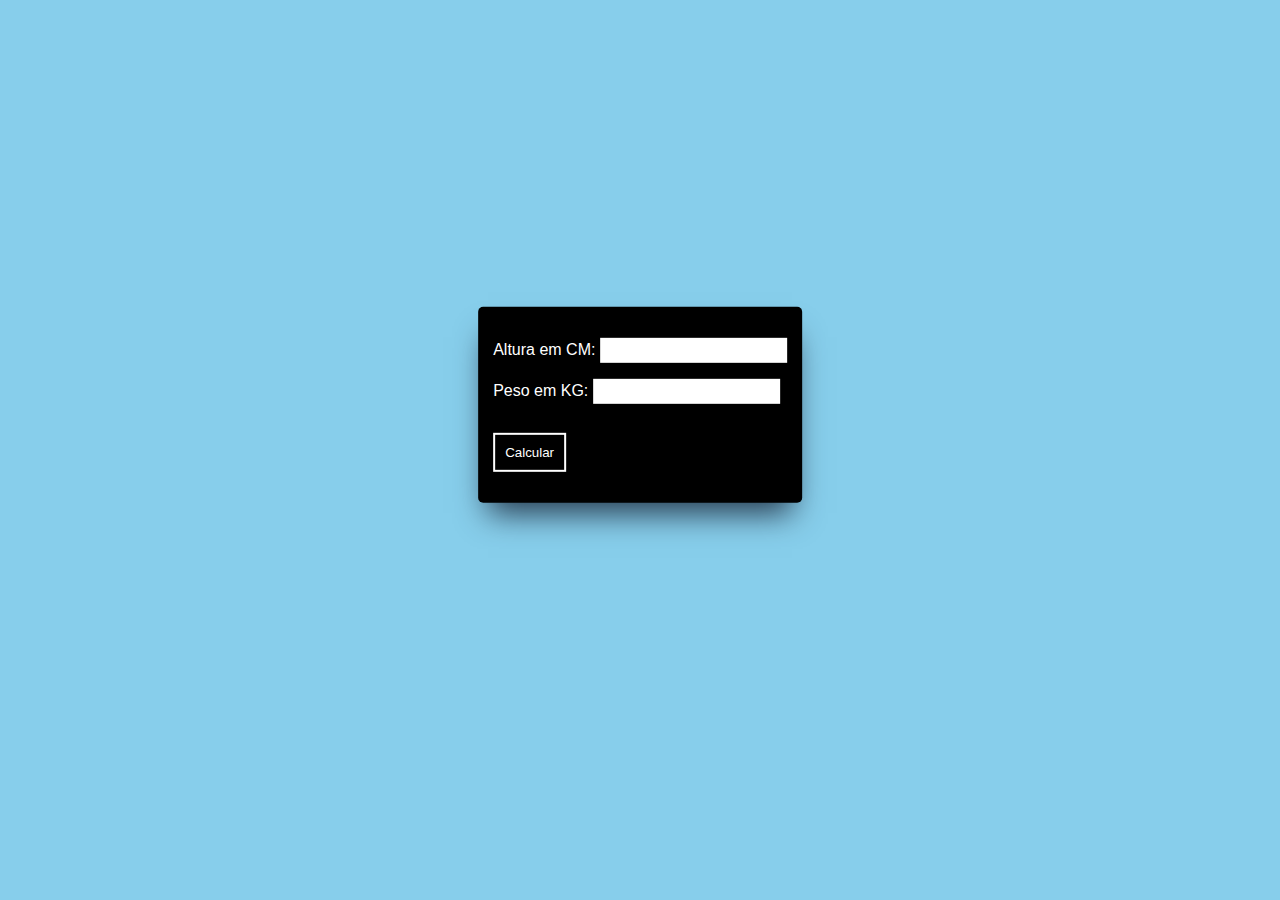
<file: calculadora-imc/index.html>
<!DOCTYPE html>
<html lang="pt-br">
<head>
    <meta charset="UTF-8">
    <meta http-equiv="X-UA-Compatible" content="IE=edge">
    <meta name="viewport" content="width=device-width, initial-scale=1.0">
    <title>Calculadora IMC</title>
    <link rel="stylesheet" href="style.css">
    <script src="script.js" defer></script>
</head>
<body>
    <div class="wrapper">
        <p>Altura em CM:
            <input type="text" id="altura"><br><span id="altura_error"></span>
        </p>

        <p>Peso em KG:
            <input type="text" id="peso"><br><span id="peso_error"></span>
        </p>

        <button id="btn">Calcular</button>
        <p id="output"></p>
    </div>
</body>
</html>
</file>
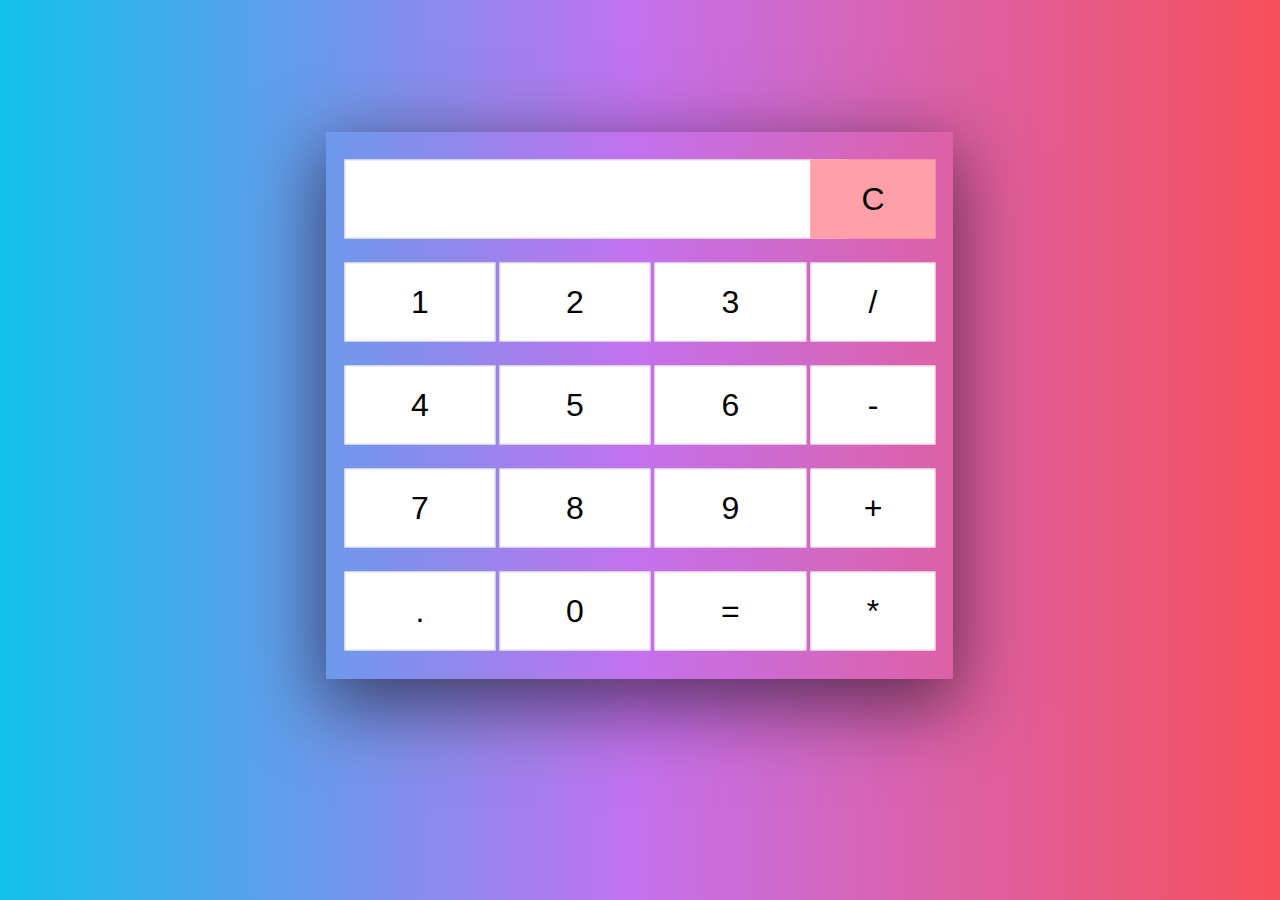
<file: calculadora/index.html>
<!DOCTYPE html>
<html lang="pt-br">
<head>
    <meta charset="UTF-8">
    <meta http-equiv="X-UA-Compatible" content="IE=edge">
    <meta name="viewport" content="width=device-width, initial-scale=1.0">
    <title>Calculadora</title>
    <link rel="stylesheet" href="style.css">
    <script src="script.js"></script>
</head>
<body>
    <table class="tb1">
        <tr>
            <td colspan="3"><input type="text" id="result"></td>
            <td><input type="button" value="C" onclick="clr()" id="clear"></td>
        </tr>
        <tr>
            <td><input type="button" value="1" onclick="Num('1')"></td>
            <td><input type="button" value="2" onclick="Num('2')"></td>
            <td><input type="button" value="3" onclick="Num('3')"></td>
            <td><input type="button" value="/" onclick="Num('/')"></td>
        </tr>
        <tr>
            <td><input type="button" value="4" onclick="Num('4')"></td>
            <td><input type="button" value="5" onclick="Num('5')"></td>
            <td><input type="button" value="6" onclick="Num('6')"></td>
            <td><input type="button" value="-" onclick="Num('-')"></td>
        </tr>
        <tr>
            <td><input type="button" value="7" onclick="Num('7')"></td>
            <td><input type="button" value="8" onclick="Num('8')"></td>
            <td><input type="button" value="9" onclick="Num('9')"></td>
            <td><input type="button" value="+" onclick="Num('+')"></td>
        </tr>
        <tr>
            <td><input type="button" value="." onclick="Num('.')"></td>
            <td><input type="button" value="0" onclick="Num('0')"></td>
            <td><input type="button" value="=" onclick="equal('=')"></td>
            <td><input type="button" value="*" onclick="Num('*')"></td>
        </tr>
    </table>
</body>
</html>
</file>
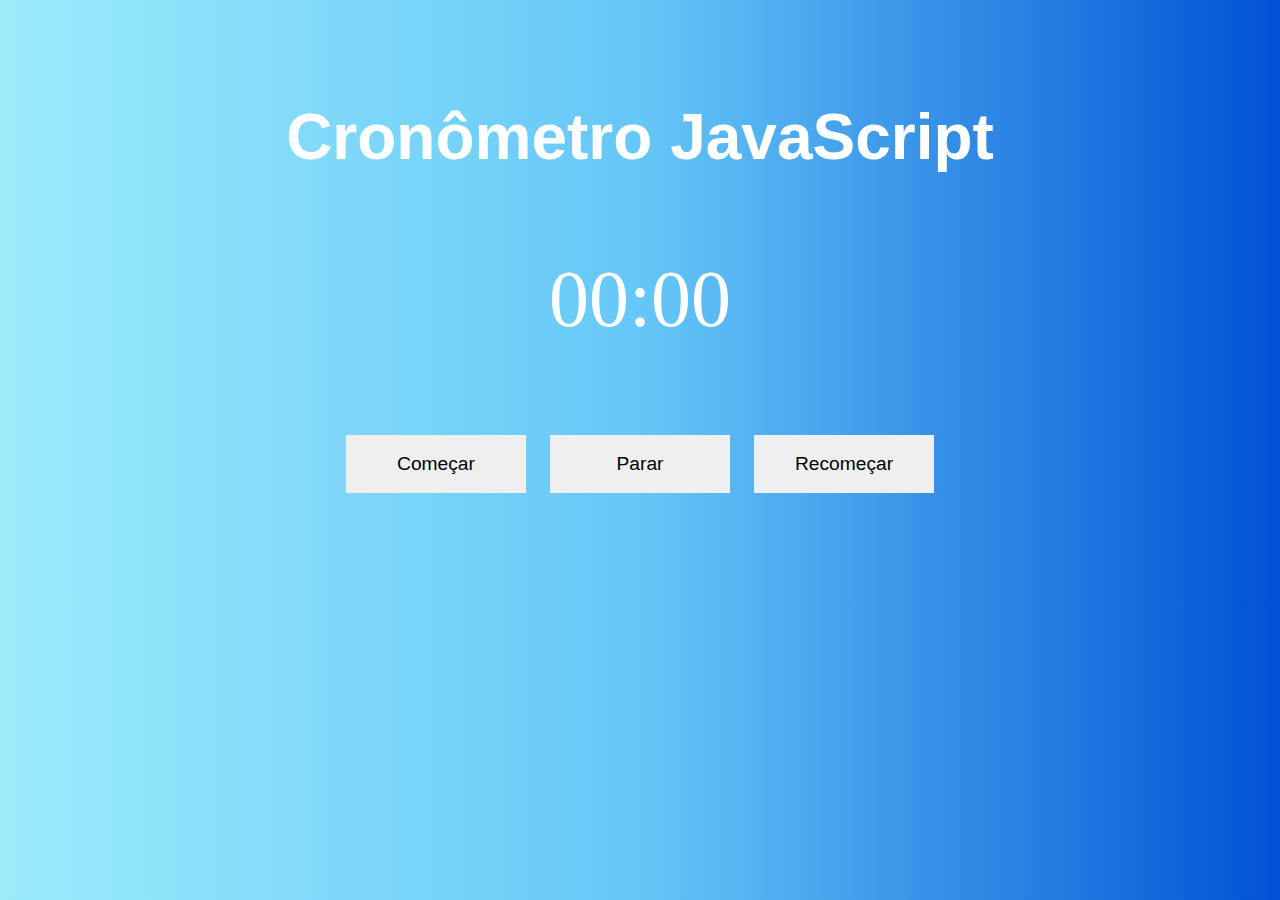
<file: cronometro/index.html>
<!DOCTYPE html>
<html lang="pt-br">
<head>
    <meta charset="UTF-8">
    <meta http-equiv="X-UA-Compatible" content="IE=edge">
    <meta name="viewport" content="width=device-width, initial-scale=1.0">
    <title>Cronometro</title>
    <link rel="stylesheet" href="style.css">
    <script src="script.js" defer></script>
</head>
<body>
    <div class="container">
        <h1>Cronômetro JavaScript</h1>
        <p><span id="second">00</span>:<span id="tens">00</span></p>
        <button id="btn-start">Começar</button>
        <button id="btn-stop">Parar</button>
        <button id="btn-reset">Recomeçar</button>
    </div>
</body>
</html>
</file>
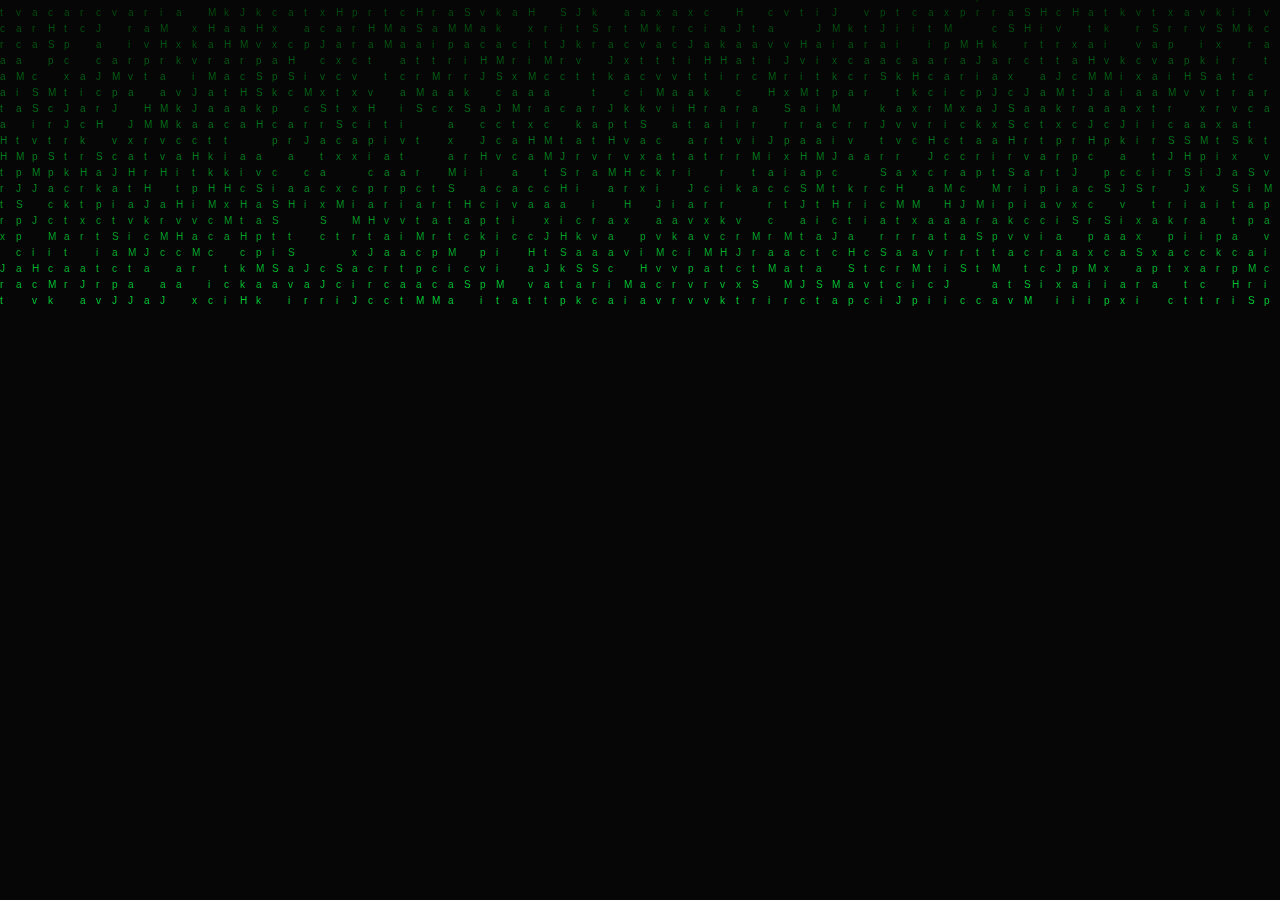
<file: efeito-matrix/index.html>
<!DOCTYPE html>
<html lang="pt-br">
<head>
    <meta charset="UTF-8">
    <meta http-equiv="X-UA-Compatible" content="IE=edge">
    <meta name="viewport" content="width=device-width, initial-scale=1.0">
    <title>Matrix Hack JavaScript</title>
</head>
<style>
    *{
    margin: 0%;
    padding: 0%;
    overflow: hidden;
}
</style>
<body>
    <canvas id="canvas" style="background: #111;"></canvas>
    <script>
        var canvas = document.getElementById('canvas');
var context = canvas.getContext('2d');
var W = window.innerWidth;
var H = window.innerHeight;

canvas.width = W;
canvas.height = H;

var fontSize = 16;
var columns = Math.floor(W / fontSize);
var drops = [];
for(var i=0; i<columns; i++){
    drops.push(0);
}

var str = "Matrix Hack JavaScript";
function draw(){
    context.fillStyle = "rgba(0,0,0,0.05)";
    context.fillRect(0, 0, W, H);
    context.fontSize = "700 " + fontSize + "px";
    context.fillStyle = "#00cc33";
    for(var i=0; i<columns; i++){
        var index = Math.floor(Math.random()*str.length);
        var x = i * fontSize;
        var y = drops[i] * fontSize;
        context.fillText(str[index], x, y);
        if(y >= canvas.height && Math.random() > 0.99){
            drops[i] = 0;
        }
        drops[i]++;
    }
}
draw();
setInterval(draw, 35);
    </script>
</body>
</html>
</file>
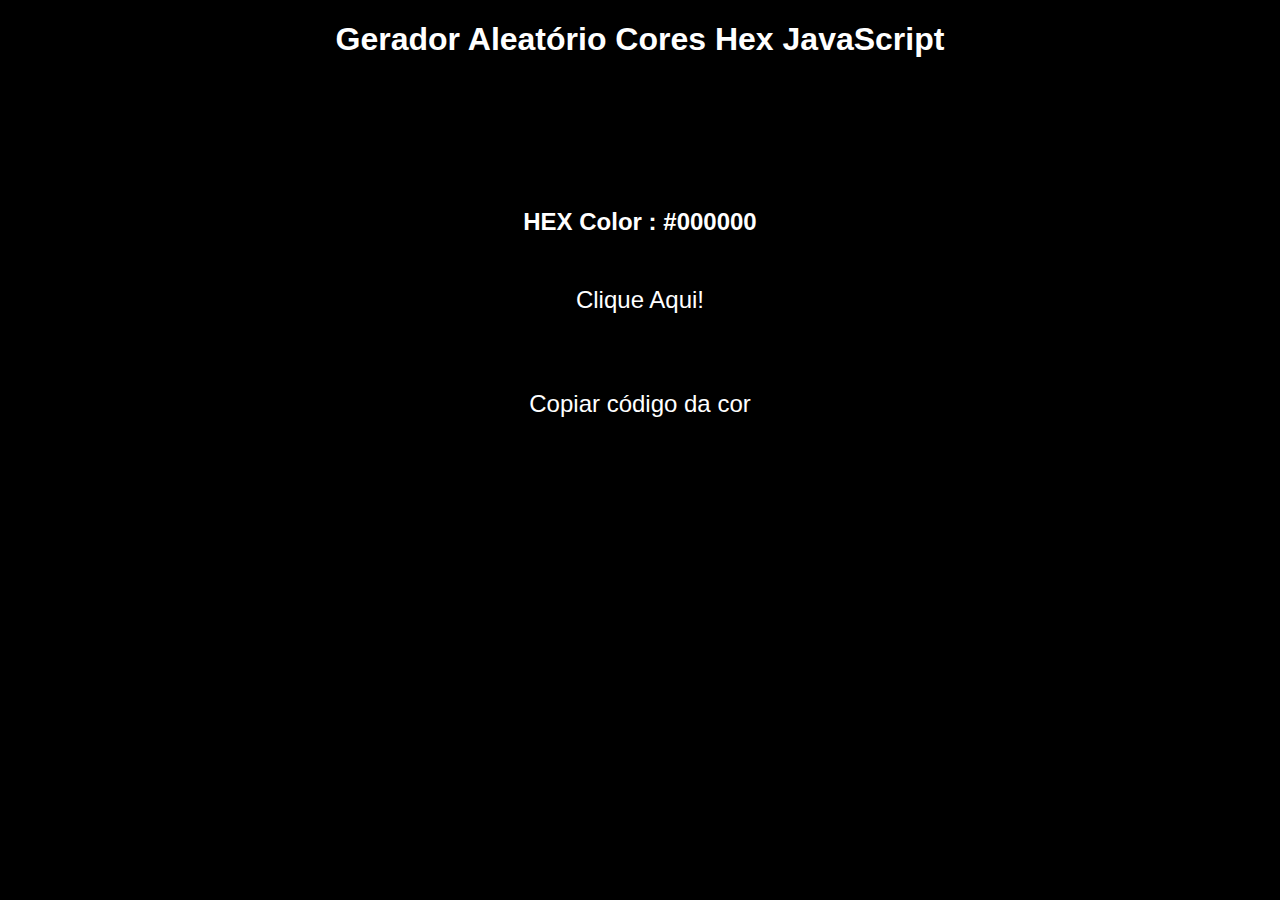
<file: gerador-cores-hex/index.html>
<!DOCTYPE html>
<html lang="pt-br">
<head>
    <meta charset="UTF-8">
    <meta http-equiv="X-UA-Compatible" content="IE=edge">
    <meta name="viewport" content="width=device-width, initial-scale=1.0">
    <title>Gerador de Cores Hexadecimal</title>
    <link rel="stylesheet" href="style.css">
    <script src="script.js" defer></script>
</head>
<body>
    <h1>Gerador Aleatório Cores Hex JavaScript</h1>
    <h2>HEX Color : <span id="hex"></span></h2>
    <input type="text" value="#000000" id="myHex">
    <button id="btn">Clique Aqui!</button>
    <p>
        <button id="myCopy">Copiar código da cor</button>
    </p>
</body>
</html>
</file>
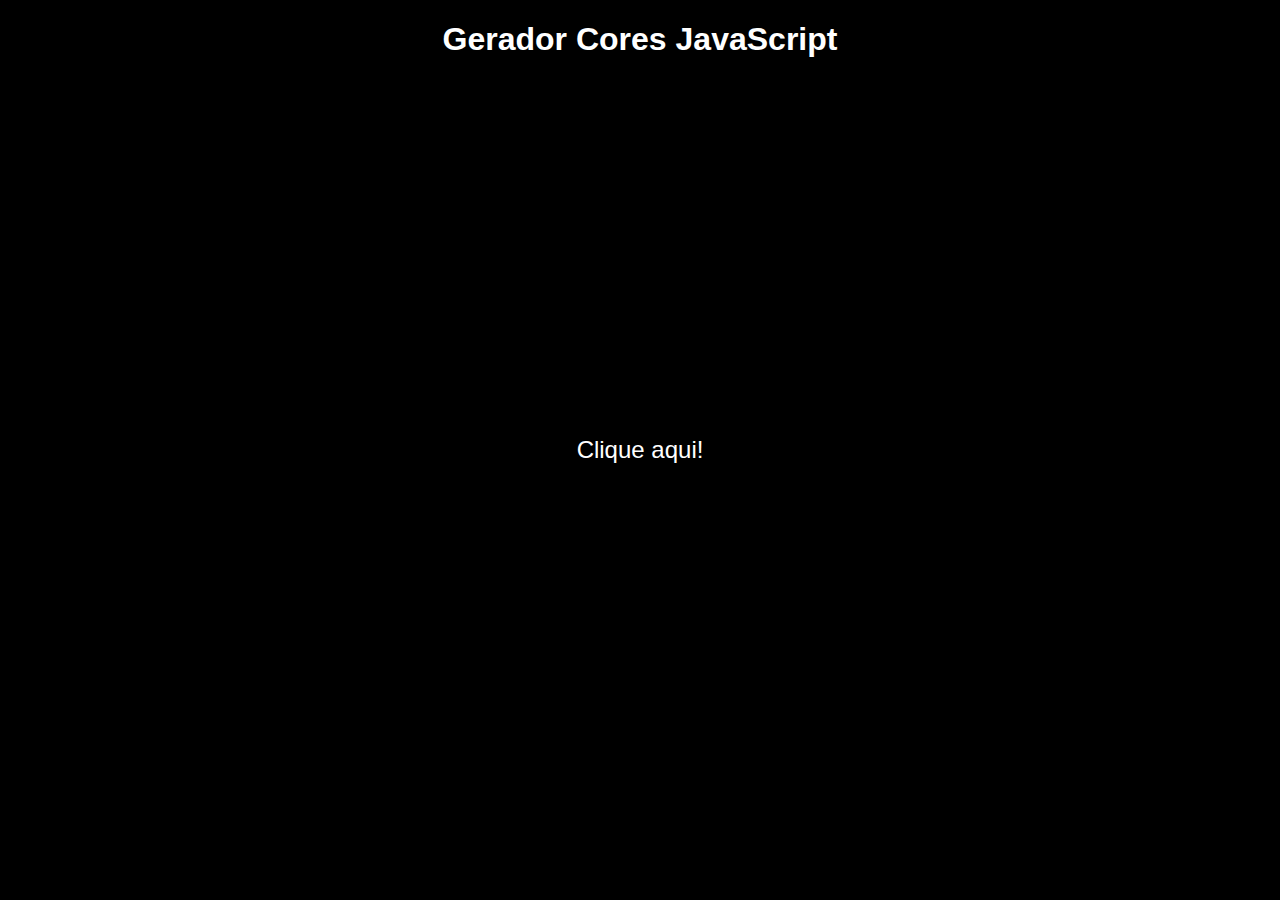
<file: gerador-cores/index.html>
<!DOCTYPE html>
<html lang="pt-br">
<head>
    <meta charset="UTF-8">
    <meta http-equiv="X-UA-Compatible" content="IE=edge">
    <meta name="viewport" content="width=device-width, initial-scale=1.0">
    <title>Gerador Cores</title>
    <link rel="stylesheet" href="style.css">
    <script src="script.js" defer></script>
</head>
<body>
    <h1>Gerador Cores JavaScript</h1>
    <button id="btn">Clique aqui!</button>
</body>
</html>
</file>
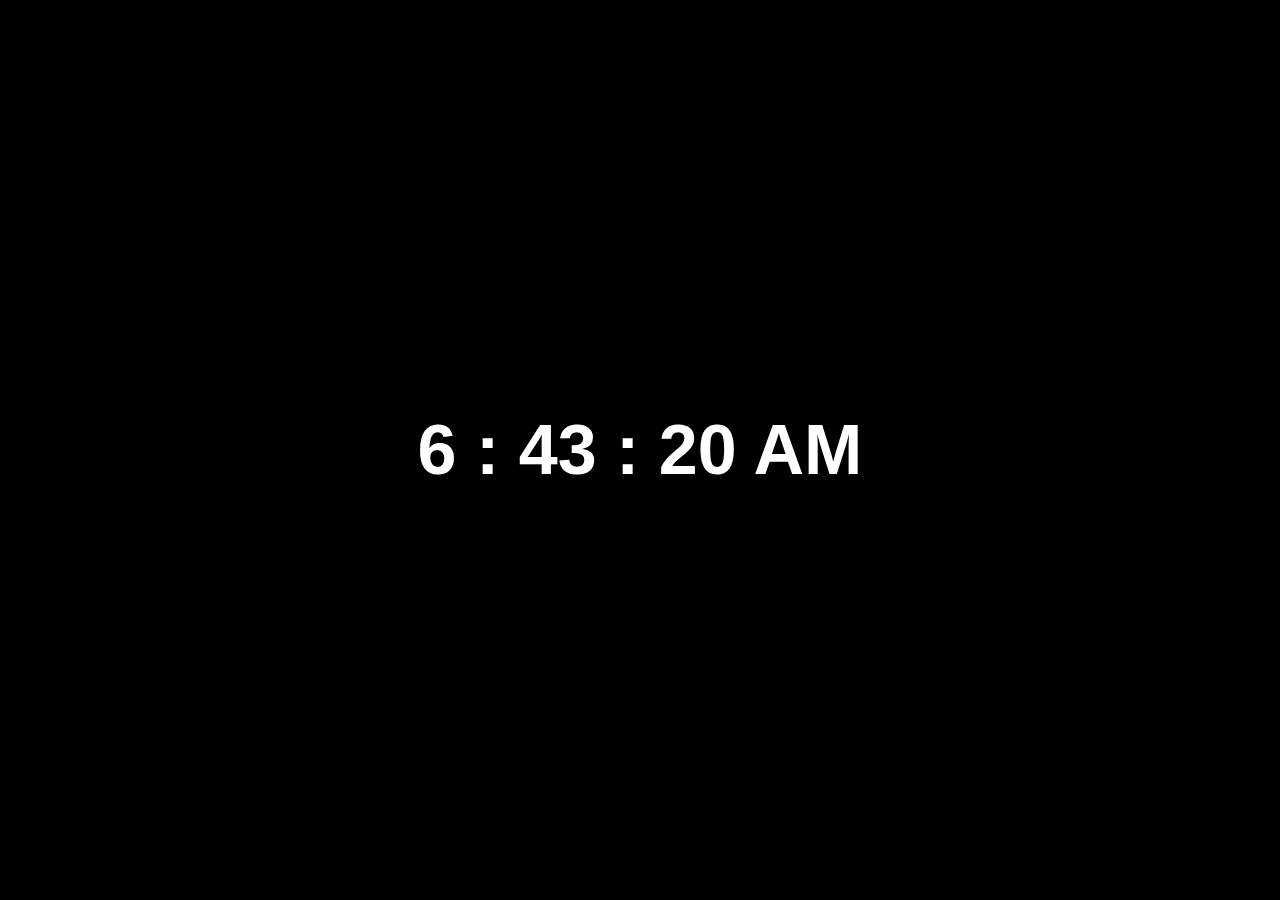
<file: relogio-digital/index.html>
<!DOCTYPE html>
<html lang="pt-br">
<head>
    <meta charset="UTF-8">
    <meta http-equiv="X-UA-Compatible" content="IE=edge">
    <meta name="viewport" content="width=device-width, initial-scale=1.0">
    <title>Relógio Digital</title>
    <link rel="stylesheet" href="style.css">
    <script src="script.js"></script>
</head>
<body>
    <div class="container">
        <span id="hours">00</span>
        <span>:</span>
        <span id="minutes">00</span>
        <span>:</span>
        <span id="seconds">00</span>
        <span id="session">AM</span>
    </div>
</body>
</html>
</file>
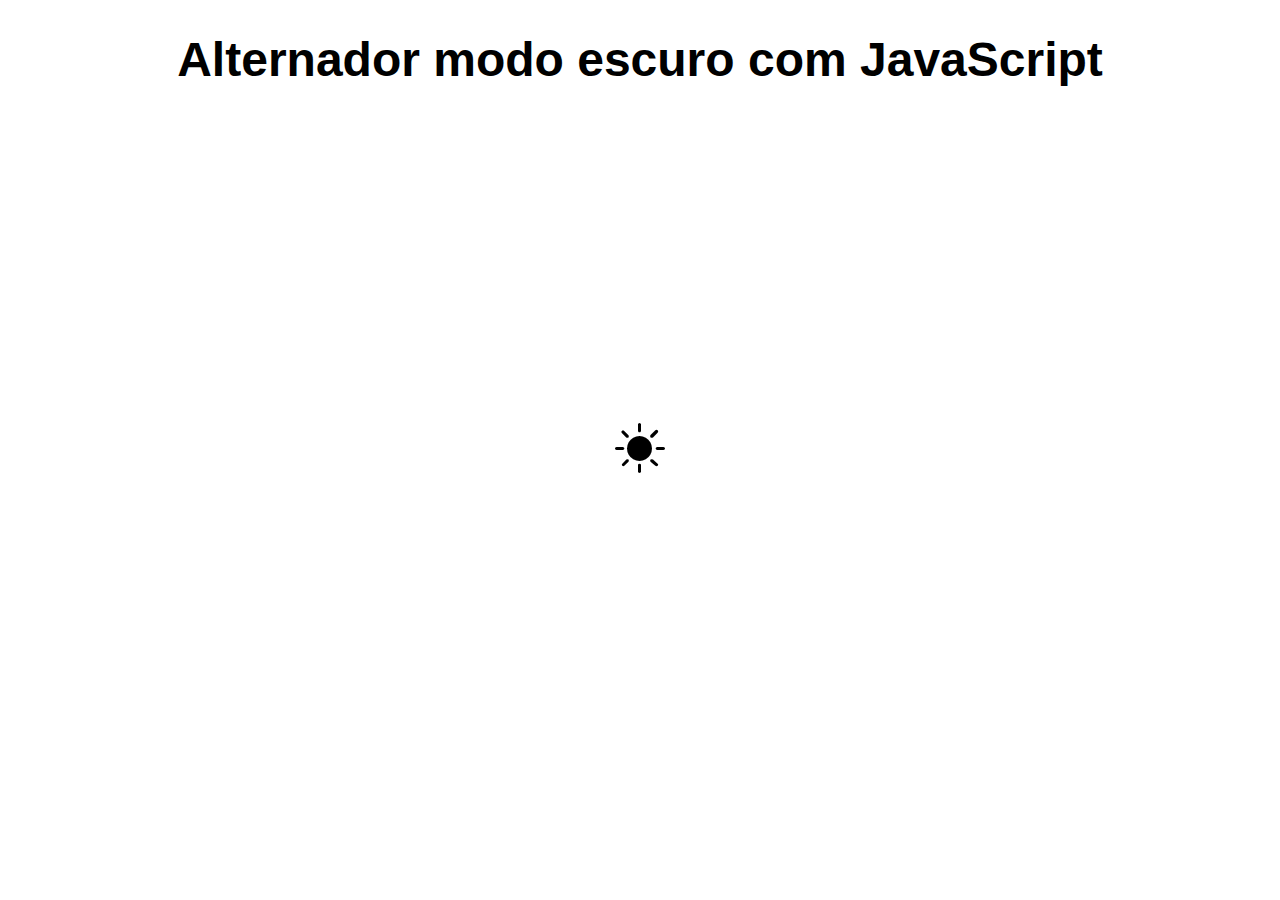
<file: tema_claro-escuro/index.html>
<!DOCTYPE html>
<html lang="pt-br">
<head>
    <meta charset="UTF-8">
    <meta http-equiv="X-UA-Compatible" content="IE=edge">
    <meta name="viewport" content="width=device-width, initial-scale=1.0">
    <title>Alternador modo escuro</title>
    <link rel="stylesheet" href="style.css">
    <script src="script.js" defer></script>
    <link rel="stylesheet" href="https://cdn.jsdelivr.net/npm/bootstrap-icons@1.3.0/font/bootstrap-icons.css">
</head>
<body>
    <h1>Alternador modo escuro com JavaScript</h1> 
    <i class="bi bi-brightness-high-fill"  id="toggleDark"></i>
</body>
</html>
</file>
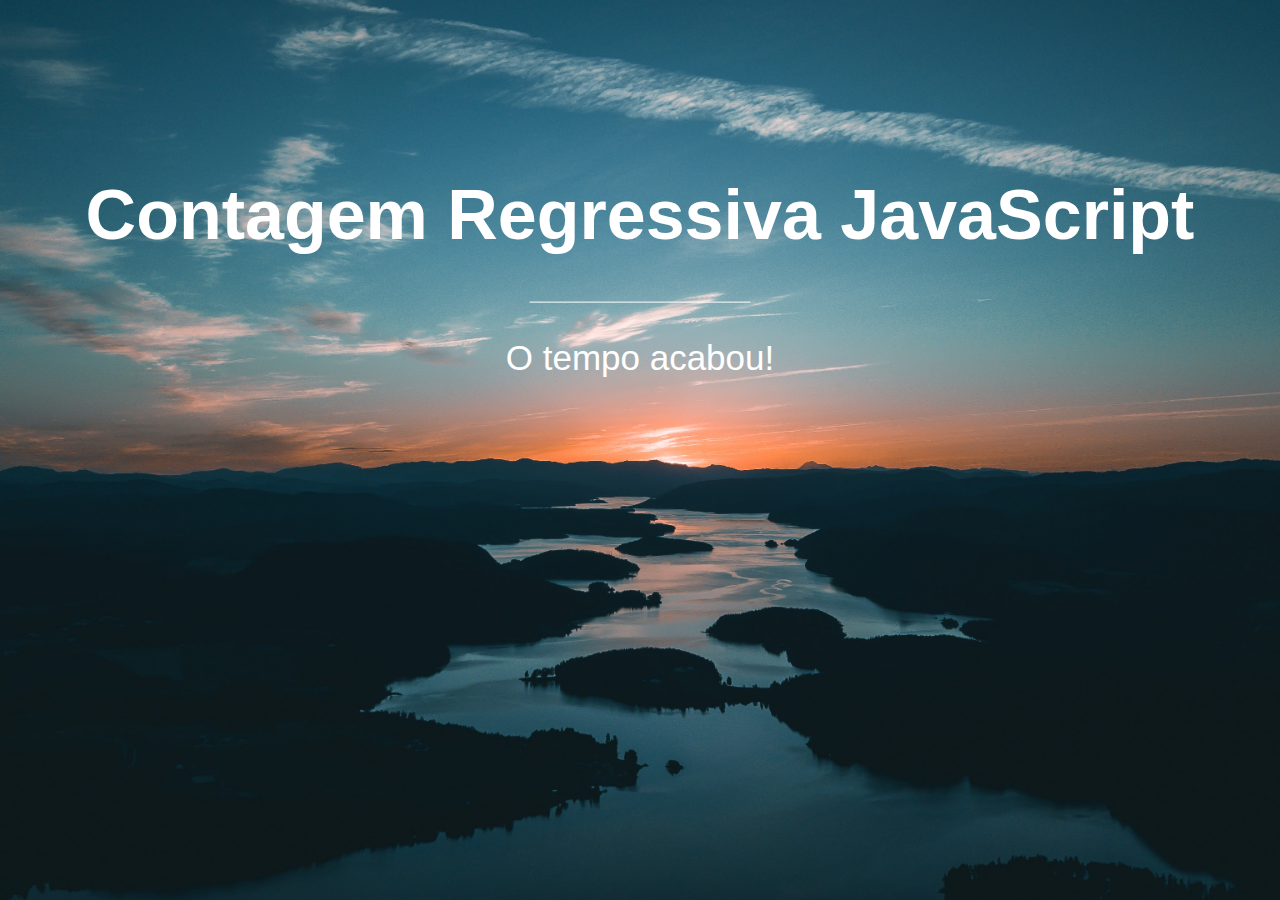
<file: timer-regressivo/index.html>
<!DOCTYPE html>
<html lang="pt-br">
<head>
    <meta charset="UTF-8">
    <meta http-equiv="X-UA-Compatible" content="IE=edge">
    <meta name="viewport" content="width=device-width, initial-scale=1.0">
    <title>Timer Contagem Regressiva</title>
    <link rel="stylesheet" href="style.css">
    <script src="script.js"></script>
</head>
<body>
    <div class="container">
        <h1>Contagem Regressiva JavaScript</h1>
        <div id="line"></div>
        <p id="timer"></p>
    </div>
</body>
</html>
</file>
<file: calculadora-imc/style.css>
body{
    margin: 0%;
    padding: 0%;
    color: white;
    font-family: Arial, Helvetica, sans-serif;
    background-color: skyblue;
}
span{
    color: red;
}
.wrapper{
    position: absolute;
    top: 45%;
    left: 50%;
    transform:translate(-50%, -50%);
    padding: 15px;
    background: black;
    border-radius: 5px;
    box-shadow: rgb(38, 57, 77) 0px 20px 30px -10px;
}
input{
    outline: none;
    border: none;
    padding: 5px;
}
button{
    color: white;
    padding: 10px;
    border: 2px solid white;
    background: black;
    display: block;
    margin-top: 10%;
    cursor: pointer;
}
</file>
<file: calculadora/style.css>
body{
    background: linear-gradient(to right, #12c2e9, #c471ed, #f64f59); 
}

table.tb1{
    position: absolute;
    top: 45%;
    left: 50%;
    transform: translate(-50%, -50%);
    padding: 15px;
    box-shadow: rgba(0, 0, 0, 0.56) 0px 22px 70px 4px;
}

input[type="button"]{
    color: black;
    cursor: pointer;
    background-color: white;
    font-size: 2em;
    border: 1px solid #ddd;
    padding: 20px;
    width: 100%;
    margin: 10px 60px 10px 0px;
}

input[type="text"]{
    color: black;
    background: white;
    border: 1px solid #ddd;
    padding: 20px;
    font-size: 2em;
    width: 100%;
}

#clear{
    background: #ff9fa8;
    border: 1px solid #ff9fa8;
}
</file>
<file: cronometro/style.css>
body {
    margin: 0%;
    padding: 0%;
    background: linear-gradient(to right, #9cecfb, #65c7f7, #0052d4);
}

.container {
    margin: 100px auto;
    text-align: center;
}

h1 {
    font-size: 4em;
    font-family: Arial, Helvetica, sans-serif;
    color: #fff;
}

p {
    font-size: 5em;
    color: #fff;
}

button {
    border: none;
    padding: 18px 10px;
    font-size: 1.2em;
    width: 180px;
    margin: 10px;
}

button:hover {
    cursor: pointer;
    background-color: #65c7f7;
    color: #fff;
    transition: 0.4s;
    border: none;
}
</file>
<file: gerador-cores-hex/style.css>
body {
    margin: 0%;
    padding: 0%;
    display: flex;
    flex-direction: column;
    justify-content: center;
    align-items: center;
    font-family: Arial, Helvetica, sans-serif;
    color: white;
}

h2 {
    margin-top: 10%;
}

button {
    color: white;
    padding: 20px;
    margin: 10px;
    font-size: 1.5em;
    border: none;
    background: transparent;
    transition-duration: 0.4s;
}

button:hover {
    cursor: pointer;
    opacity: 0.7;
}

input {
    display: none;
}
</file>
<file: gerador-cores/style.css>
body {
    margin: 0%;
    padding: 0%;
    font-family: Arial, Helvetica, sans-serif;
    color: white;
}

h1 {
    text-align: center;
}

button {
    position: absolute;
    top: 50%;
    right: 50%;
    transform: translate(50%, -50%);
    font-size: 1.5em;
    border: none;
    background: none;
    color: white;
    cursor: pointer;
}
</file>
<file: relogio-digital/style.css>
body {
    margin: 0%;
    padding: 0%;
    background-color: black;
}

.container {
    font-family: Arial, Helvetica, sans-serif;
    color: #fff;
    font-weight: bold;
    position: absolute;
    top: 50%;
    left: 50%;
    transform: translate(-50%, -50%);
    font-size: 70px;
}
</file>
<file: tema_claro-escuro/style.css>
body {
    margin: 0%;
    padding: 0%;
    font-family: 'Arial';
}

i {
    font-size: 50px;
    cursor: pointer;
    position: absolute;
    top: 50%;
    left: 50%;
    transform: translate(-50%, -50%);
}

h1 {
    text-align: center;
    font-size: 3em;
}
</file>
<file: timer-regressivo/style.css>
body {
    margin: 0%;
    padding: 0%;
    background: url('main.jpg') no-repeat center center fixed;
    background-size: cover;
}

.container {
    white-space: nowrap;
    color: white;
    font-family: Arial, Helvetica, sans-serif;
    font-size: 35px;
    position: absolute;
    top: 30%;
    left: 50%;
    transform: translate(-50%, -50%);
    text-align: center;
}

#line {
    border: none;
    border-bottom: 1px solid white;
    width: 20%;
    margin: auto;
}
</file>
